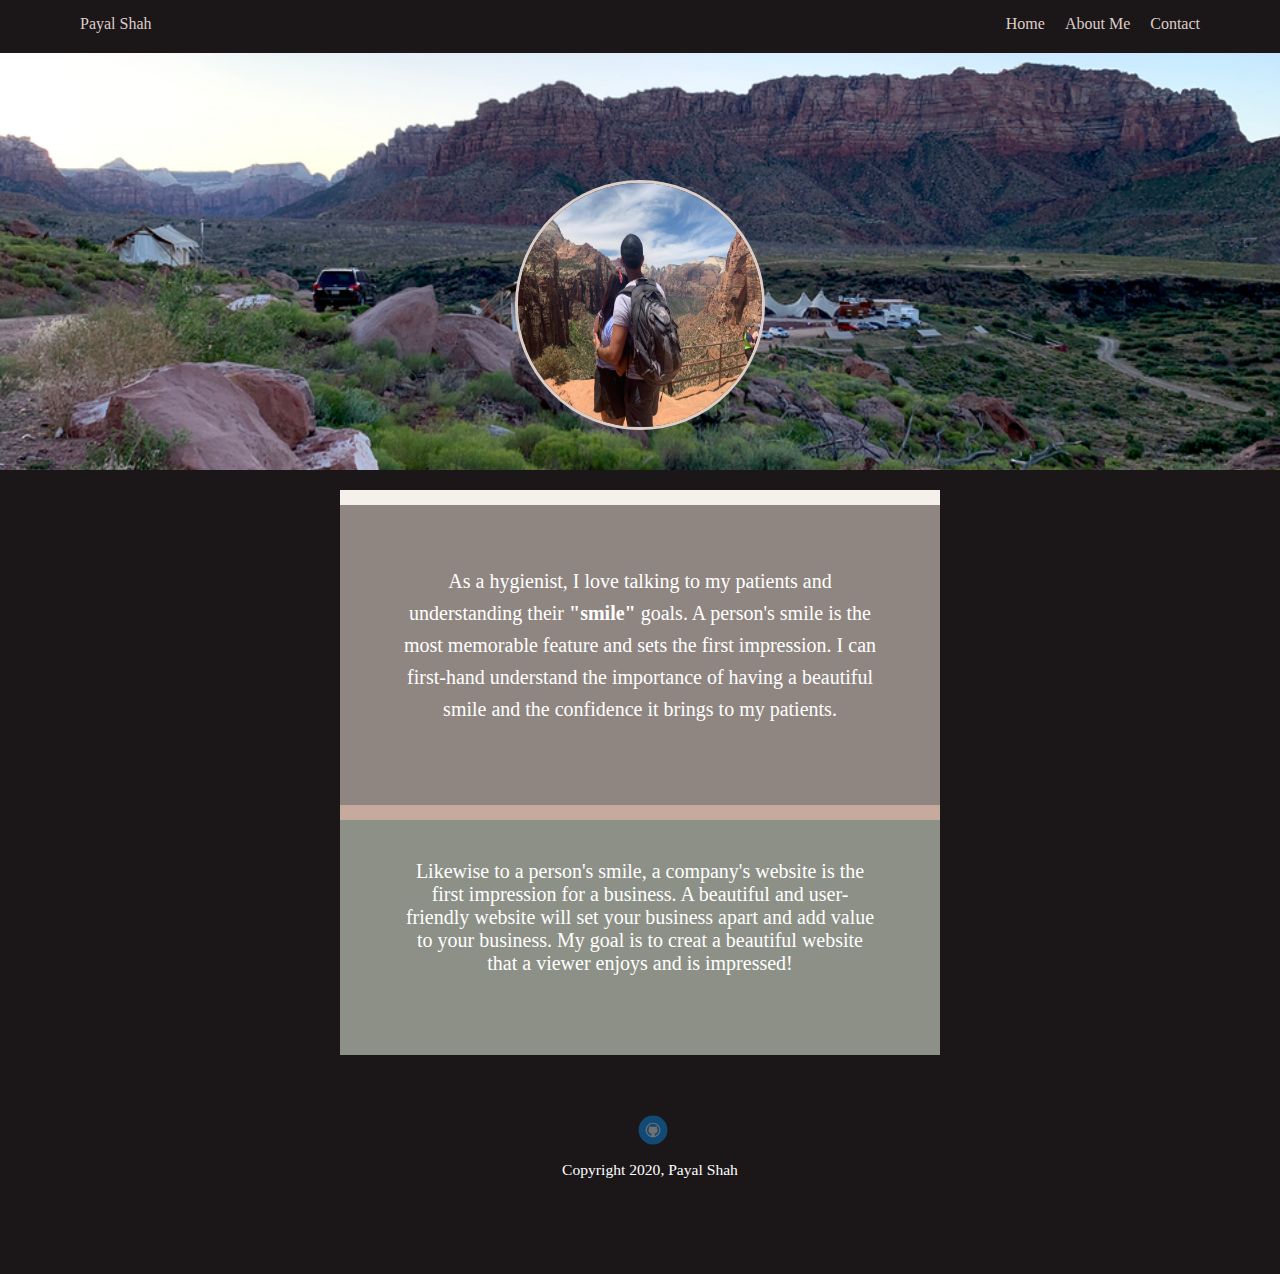
<file: About.html>
<!doctype html>
<html lang="en">
<head>
  <meta charset="utf-8">
  <title>Payal Shah's Profile</title>
  <meta name="viewport" content="width=device-width, initial-scale=1.0">
  <link rel="stylesheet" href="styles.css">
  <link href="https://fonts.googleapis.com/css?family=Muli%7CRoboto:400,300,500,700,900" rel="stylesheet"></head>
  <body>

    <div class="main-nav"
    <nav class="main-nav">

        <ul class="nav">
          <li class="name"><a href="index.html">Payal Shah</a></li>
          <li><a href="index.html">Home</a></li>
          <li><a href="about.html">About Me</a></li>
          <li><a href="contact.html">Contact</a></li>
        </ul>
    </div>
    </nav>

    <header class="about">
      <section class="about">
        <img src="images/extra3.jpg" alt="Payal Shah About Picture" class="profile-about-image"

        <img src="images/new_profile_pic.png" alt="Payal Shah's Profile Picture" class="profile-image">
    </header>

    <main class="flexbox">
      <section class="box">
      <p>As a hygienist, I love talking to my patients and understanding their <strong>"smile"</strong> goals. A person's smile is the most memorable feature and sets the first impression. I can first-hand understand the importance of having a beautiful smile and the confidence it brings to my patients.</p>
</section>
<section class="another-box"
      <p>Likewise to a person's smile, a company's website is the first impression for a business. A beautiful and user-friendly website will set your business apart and add value to your business. My goal is to creat a beautiful website that a viewer enjoys and is impressed!</p>
    </section>



  </main>

  <footer>
    <ul>
      <li><a href="https://github.com/payalp091" class="social github" target="_blank">Github</a></li>
    </ul>
    <p class="copyright">Copyright 2020, Payal Shah</p>
  </footer>
</body>
</html>
</file>
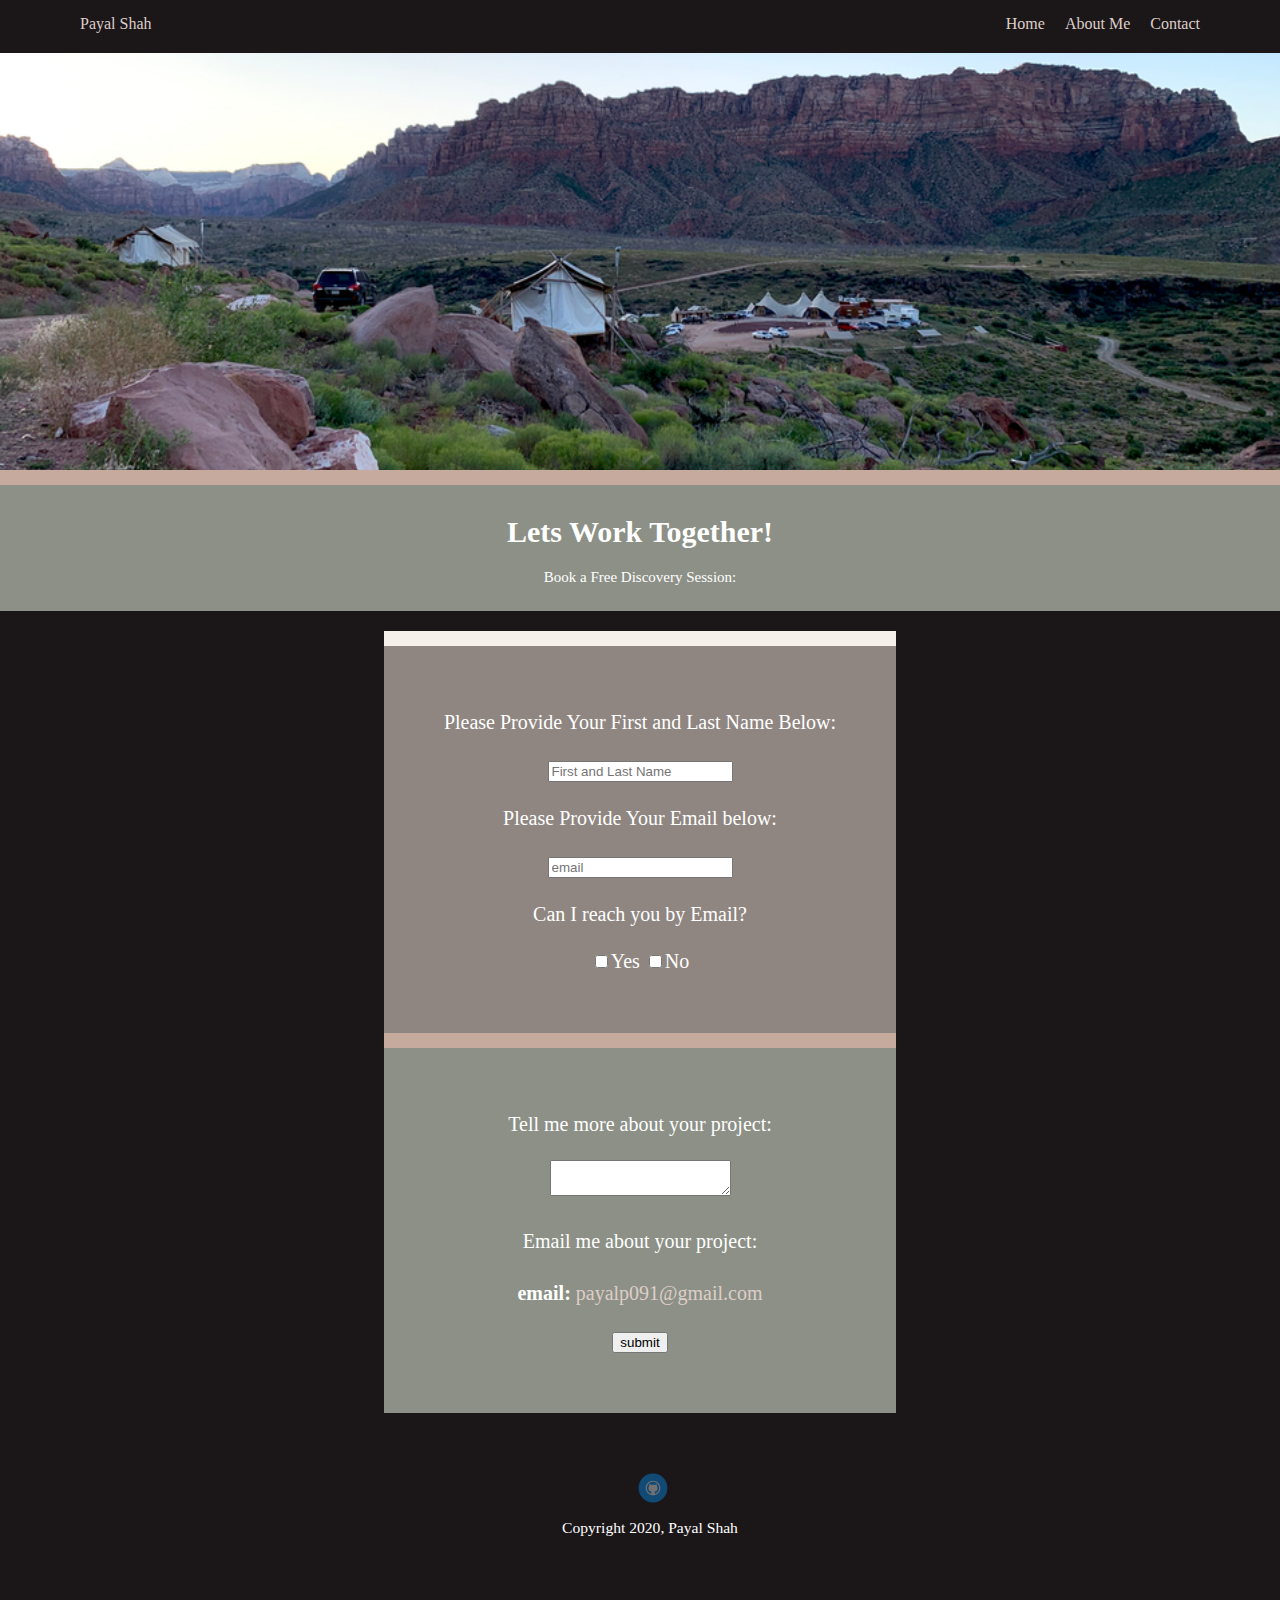
<file: contact.html>
<!doctype HTML>
<html lang="en">
<head>
    <meta charset="utf-8">
    <title><Contact</title>
    <meta name="viewport" content="width=device-width, height=device-height, initial-scale=1.0">
    <link rel="stylesheet" href="styles.css">
    <link href="https://fonts.googleapis.com/css?family=Muli%7CRoboto:400,300,500,700,900" rel="stylesheet"></head>
    <body>

      <div class="main-nav"
      <nav class="main-nav">

          <ul class="nav">
            <li class="name"><a href="index.html">Payal Shah</a></li>
            <li><a href="index.html">Home</a></li>
            <li><a href="about.html">About Me</a></li>
            <li><a href="contact.html">Contact</a></li>
          </ul>
      </div>
      </nav>

    <header>
    </header>

<body>
  <section class="work-together">
  <h1 class="row">Lets Work Together!</h1>
  <p>Book a Free Discovery Session: </p>
</section>
    <main class="flex overflow">
      <form action="#" method="post">
        <section class="box">
          <p>Please Provide Your First and Last Name Below: </p>
          <input type"text" name="first-last-name" placeholder="First and Last Name" class="input-box">
          <p>Please Provide Your Email below: </p>
          <input type="email" name="email" placeholder="email" class="input-box">
          <p>Can I reach you by Email?</p>
          <input type="checkbox" name"preference" value="yes"><label for="yes">Yes</label>
          <input type="checkbox" name"preference" value="no"><label for="no">No</no>
        </section>
        <section class="another-box">
          <p>Tell me more about your project:</p>
          <p><textarea name"How can I help You"></textarea></p>
          <p>Email me about your project:</p>
          <p><strong> email:</strong><a href="mailto: payalp091@gmail.com?Subject=My%20Project%20Idea"> payalp091@gmail.com </a> </p>
          <input type="Submit" name="submit" value="submit">
        </section>

      </form>

    </main>
    <footer>
      <ul>
        <li><a href="https://github.com/payalp091" class="social github" target="_blank">Github</a></li>
      </ul>
      <p class="copyright">Copyright 2020, Payal Shah</p>
    </footer>
  </body>
  </html>
</file>
<file: styles.css>
/* Global Layout Set-up */
* {
  box-sizing: border-box;
}

body {
  margin: 0px;
  padding: 0px;
  text-align: center;
  font-family: 'Lora', serif;
  color: #decec8;
  background: #1b1719;
}
/* Link Styles */

a {
  text-decoration: none;
  color: #decec8;
}
a:hover {
  color: #d8b26e;
}

/* Section Styles */

.main-nav {
  width: 100%;
  background: #1b1719;
  min-height: 30px;
  padding: 10px;
  position: fixed;
  text-align: center;
}
.nav {
  display: flex;
  justify-content: space-around;
  font-weight: 500;
  list-style-type: none;
  margin: 0 auto;
  padding: 0;
}

.nav .name {
    display: inline-block;
    margin-right: auto;
    color: #decec8;
}
.nav li {
  padding: 5px 10px 10px 10px;
}
.nav a {
  transition: all .5s;
}
.nav a:hover {
  color: #c78a44
}

header {
  text-align: center;
  background: #decec8 url(images/new_background.png) no-repeat center;
  background-size: cover;
  overflow: hidden;
  padding-top: 100px;
}
header {
  line-height: 1.5;
}
header .profile-image {
  margin-top: 80px;
  width: 250px;
  height: 250px;
  border-radius: 100%;
  border: 3px solid #decec8;
  transition: all .5s;
}
header .profile-image:hover {
  transform: scale(1.2) rotate(300deg);
}
header.about {
  background: #dece8 url (images/extra3.jpg) no-repeat center;
}
header .profile-about-image {
  margin-top: 80px;
  width: 250px;
  height: 250px;
  border-radius: 100%;
  border: 3px solid #decec8;
  transition: all .5s;
}
.tag {
  background-color: white;
  background-size: cover;
  font-weight: 200;
  padding: 10px;
  border-radius: 0px;
  display: cover;
  margin: 0px auto;
  color: #a86234;
  font-family: 'Berkshire Swash', cursive;
}
.tag-location {
  background-color: #93634a;
  background-size: cover;
  font-weight: lighter;
  padding: inherit;
  border-radius: 0px;
  display: cover;
  margin: 0px auto;
  color: #decec8;
}
.card {
  margin: 30px;
  padding: 20px 40px 40px;
  max-width: 500px;
  text-align: left;
  background: #d5e9dd;
  border-bottom: 15px solid white;
  Border-left: 20px solid white;
  border-radius: 6px;
  transition: all .5s;
  color: #1b1719;
}
.card:hover {
  border-color: #d8b26e;
}
.card-goal {
  margin: 30px;
  padding: 20px 40px 40px;
  max-width: 500px;
  text-align: left;
  background: #d5e9dd;
  border-top: 15px solid white;
  Border-left: 20px solid white;
  border-radius: 6px;
  transition: all .5s;
  color: #1b1719;
}
.box {
  margin: 50px;
  padding: 40px 60px 60px;
  max-width: 600px;
  text-align: center;
  text-shadow: 30px;
  background-color: #8F8681;
  background-size: cover;
  border-radius: 0px;
  display: cover;
  margin: 0px auto;
  color: white;
  border-top: 15px solid #F5F1EA;
  font-size: 20px;
}
.another-box {
  margin: 50px;
  padding: 40px 60px 60px;
  max-width: 600px;
  text-align: center;
  text-shadow: 30px;
  background-color: #8C9086;
  background-size: cover;
  border-radius: 0px;
  display: cover;
  margin: 0px auto;
  color: white;
  border-top: 15px solid #C6AA9D;
  font-size: 20px;
}
.work-together {
  margin: 20px;
  padding: 10px 10px 10px;
  max-width: cover;
  text-align: center;
  background-color: #8C9086;
  background-size: cover;
  border-radius: 0px;
  display: cover;
  margin: 0px auto;
  color: white;
  border-top: 15px solid #C6AA9D;
  font-size: 15px;
}
.card-goal:hover {
  border-color: #d8b26e;
}
ul.skills {
  padding: 0;
  text-align: center;
}
h2.skills {
  text-align: center;
}
.skills li {
  border-radius: 6px;
  display: inline-block;
  background: #ae988a;
  color: white;
  padding: 5px 10px;
  margin: 2px;
}

.skills li:nth-child(odd) {
  background: #ae988a;
}


footer {
  width: 100%;
  min-height: 30px;
  padding: 20px 0 40px 20px;
}

footer .copyright {
  top: -8px;
  font-size: .75em;
  color: white;
}

footer ul {
  list-style-type: none;
  margin: 0;
  padding: 0;
}

footer ul li {
  display: inline-block;
}

a.social {
  display: inline-block;
  text-indent: -9999px;
  margin-left: 5px;
  width: 30px;
  height: 30px;
  background-size: 30px 30px;
  opacity: .4;
  transition: all .5s;
}

a.github {
  background-image: url(images/github.svg);
}
a.social:hover {
  opacity: 1;
}
.clearfix {
  clear: both;
}
h1.about {
  background-color:white;
  font-family: 'Prata', serif;
}
/* Styles for larger screens */
@media screen and (min-width: 720px) {

  .flex {
      display: -ms-flexbox;      /* TWEENER - IE 10 */
      display: flex;
      max-width: 1200px;
      -ms-flex-pack: distribute;
      justify-content: space-around;
      margin: 0 auto;
  }

  header {
    min-height: 470px;
  }

  .nav {
    max-width: 1200px;
    padding: 0 30px;
  }


  main {
    padding-top: 20px;
  }

  main p {
    line-height: 1.6em;
  }

  footer {
    font-size: 1.3em;
    max-width: 1200px;
    margin: 40px auto;
  }

/*About Page Only*/

.no-decor {
  list-style-type: none;
}
</file>
